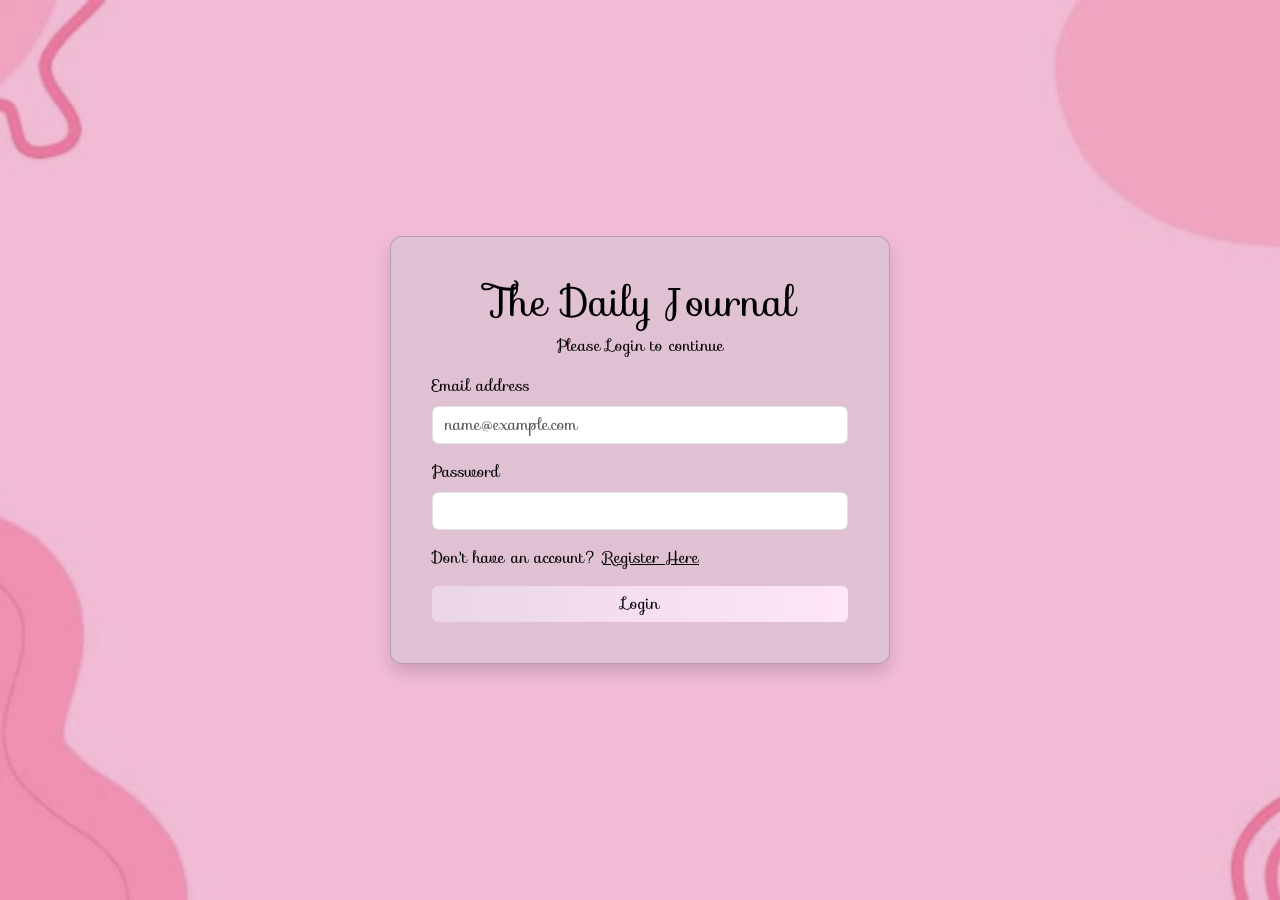
<file: index.html>
<!doctype html>
<html lang="en">
<head>
  <meta charset="utf-8" />
  <meta name="viewport" content="width=device-width, initial-scale=1" />
  <title>The Daily Journal - Login</title>

  <link href="https://cdn.jsdelivr.net/npm/bootstrap@5.3.7/dist/css/bootstrap.min.css" rel="stylesheet">
  <link rel="stylesheet" href="./login.css">
</head>
<body class="d-flex justify-content-center align-items-center" style="height: 100vh;">
  <div class="card Login-Card shadow" style="width: 500px;">
    <div class="card-body text-center">
      <h1 class="card-title">The Daily Journal</h1>
      <p class="card-text">Please Login to continue</p>

      <form id="loginForm" class="text-start">
        <div class="mb-3">
          <label for="emailInput" class="form-label">Email address</label>
          <input type="email" class="form-control" id="emailInput" name="email" placeholder="name@example.com" required />
        </div>
        <div class="mb-3">
          <label for="passwordInput" class="form-label">Password</label>
          <input type="password" class="form-control" id="passwordInput" name="password" required />
        </div>
        <p>Don't have an account? <a href="./Registration.html">Register Here</a></p>
       <button type="submit" class="btn w-100 custom-login-button">Login</button>

      </form>
    </div>
  </div>

  <script>
    const form = document.getElementById('loginForm');

    form.addEventListener('submit', async (e) => {
      e.preventDefault();

      const email = document.getElementById('emailInput').value;
      const password = document.getElementById('passwordInput').value;

      try {
        const response = await fetch('/userLogin', {
          method: 'POST',
          headers: { 'Content-Type': 'application/json' },
          body: JSON.stringify({ email, password })
        });

        const result = await response.json();

        if (response.ok) {
          localStorage.setItem('userID', result.userID); // ✅ Store email for later
          window.location.href = 'feedPage.html';
        } else {
          alert(result.message || 'Login failed');
        }
      } catch (error) {
        console.error('Login error:', error);
        alert('Could not connect to the server. Please try again later.');
      }
    });
  </script>

  <script src="https://cdn.jsdelivr.net/npm/bootstrap@5.3.7/dist/js/bootstrap.bundle.min.js"></script>
</body>
</html>
</file>
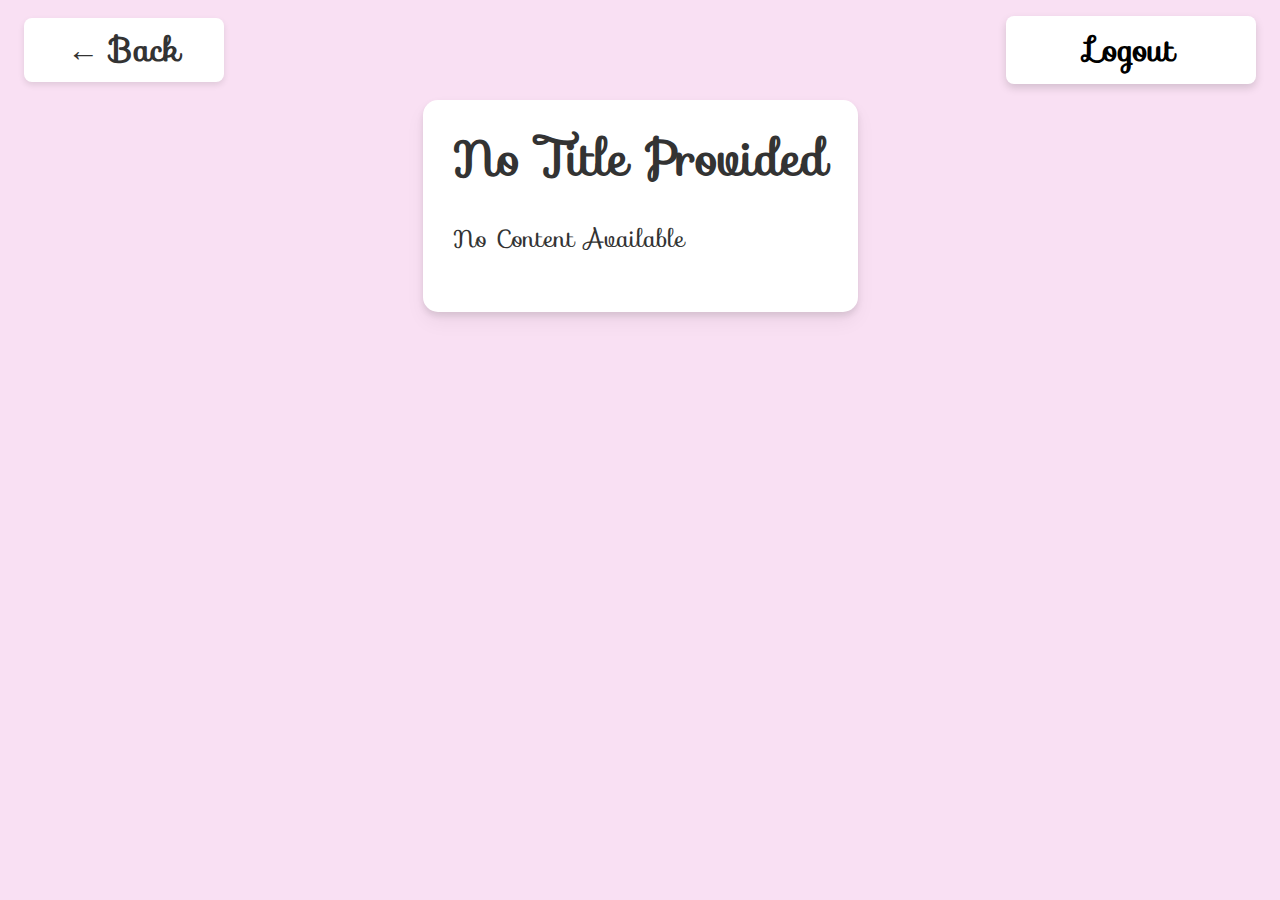
<file: dedicated page.html>
<!doctype html>
<html lang="en">
<head>
  <meta charset="utf-8" />
  <meta name="viewport" content="width=device-width, initial-scale=1" />
  <title>Full Post</title>

  <!-- Bootstrap -->
  <link href="https://cdn.jsdelivr.net/npm/bootstrap@5.3.7/dist/css/bootstrap.min.css" rel="stylesheet">

  <!-- Google Font -->
  <link href="https://fonts.googleapis.com/css2?family=Sofia&display=swap" rel="stylesheet">

  <!-- Custom CSS -->
  <link rel="stylesheet" href="dedicated page.css">
</head>

<body>

  <!-- Header Navigation -->
  <div class="d-flex justify-content-between align-items-center px-4 pt-3">
    <a href="feedPage.html" class="btn back-button">← Back</a>
    <a href="login.html" class="btn logout-button">Logout</a>
  </div>

  <!-- Post Content Container -->
  <div class="d-flex justify-content-center mt-3 px-3">
    <div class="post-container">
      <h1 id="postTitle">Post Title</h1>
      <p id="postDescription">Post Description</p>
    </div>
  </div>

  <!-- Script to Load Dynamic Post -->
  <script>
    function getQueryParam(key) {
      const params = new URLSearchParams(window.location.search);
      return params.get(key);
    }

    const title = getQueryParam("title");
    const description = getQueryParam("description");

    document.getElementById("postTitle").textContent = decodeURIComponent(title || "No Title Provided");
    document.getElementById("postDescription").textContent = decodeURIComponent(description || "No Content Available");
  </script>

</body>
</html>
</file>
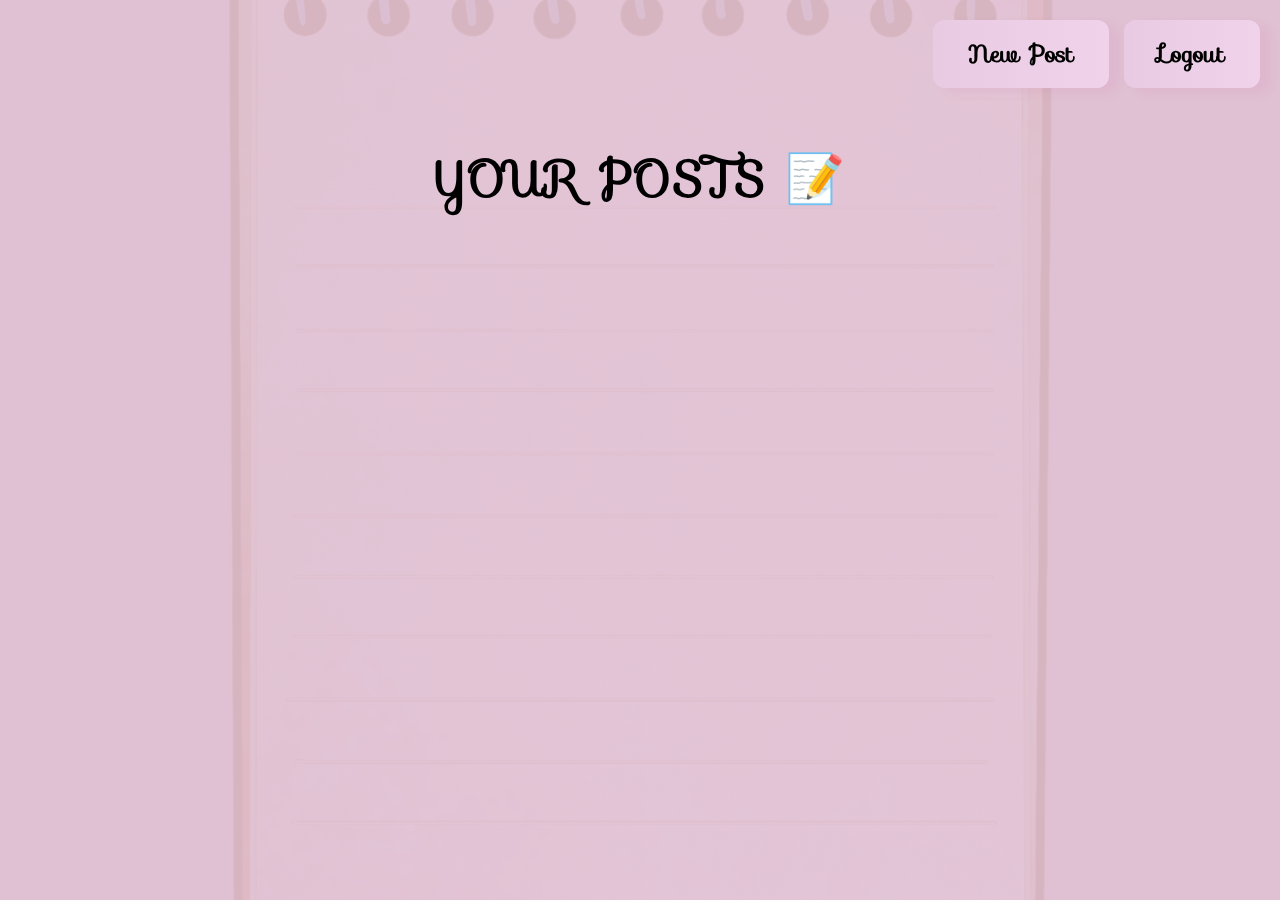
<file: feedPage.html>
<!DOCTYPE html>
<html lang="en">
<head>
  <meta charset="UTF-8" />
  <meta name="viewport" content="width=device-width, initial-scale=1.0"/>
  <title>Your Journal Feed</title>

  <link rel="stylesheet" href="feedpage.css" />
  <link href="https://fonts.googleapis.com/css2?family=Sofia&display=swap" rel="stylesheet">
</head>
<body>

  <!-- Top right buttons -->
  <div class="top-right-buttons">
    <button class="action-btn" onclick="location.href='Post.html'">New Post</button>
    <button class="action-btn" onclick="logout()">Logout</button>
  </div>

  <!-- Header -->
  <div class="header">
    <h1>YOUR POSTS 📝</h1>
  </div>

  <!-- Posts container -->
  <div class="content" id="postsContainer">

    <!-- Message for no posts -->
    <div id="noPosts" class="no-posts-container d-none">
      <p class="no-posts-text">No posts yet, start your journaling right now!</p>
      <a href="Post.html" class="create-post-btn">Create First Post</a>
    </div>

    <!-- Posts will be added here -->
    <div id="postsList"></div>
  </div>

  <script>
    const userID = localStorage.getItem("userID");
    const noPosts = document.getElementById("noPosts");
    const postsList = document.getElementById("postsList");

    function getPreview(text, charLimit) {
      if (text.length <= charLimit) return text;
      return text.slice(0, charLimit) + "...";
    }

    fetch(`http://localhost:3000/getMyPosts?userID=${encodeURIComponent(userID)}`)
      .then(res => {
        if (!res.ok) throw new Error("Failed to load posts");
        return res.json();
      })
      .then(posts => {
        if (!posts || posts.length === 0) {
          noPosts.classList.remove("d-none");
          return;
        }

        noPosts.classList.add("d-none");
        postsList.innerHTML = "";

        posts.forEach(post => {
          const postCard = document.createElement("div");
          postCard.className = "Post";
          postCard.innerHTML = `
            <h2>${post.postTitle}</h2>
            <p>${getPreview(post.postDescription, 150)}</p>
            <div style="display: flex; gap: 10px; flex-wrap: wrap;">
              <a href="dedicated page.html?title=${encodeURIComponent(post.postTitle)}&description=${encodeURIComponent(post.postDescription)}" class="viewpost">View Full Post</a>
              <a href="Post.html?edit=true&title=${encodeURIComponent(post.postTitle)}&description=${encodeURIComponent(post.postDescription)}" class="viewpost">Edit Post</a>
              <button class="delete-btn" data-id="${post.ID}">Delete Post</button>
            </div>
          `;
          postsList.appendChild(postCard);
        });

        // Add delete event listeners
        document.querySelectorAll('.delete-btn').forEach(button => {
          button.addEventListener('click', () => {
            const postID = button.getAttribute('data-id');
            console.log("🗑️ Deleting post ID:", postID); // Debugging log
            if (confirm("Are you sure you want to delete this post?")) {
              fetch(`http://localhost:3000/deletePost?postID=${encodeURIComponent(postID)}`, {
                method: 'DELETE'
              })
              .then(res => {
                if (!res.ok) throw new Error("Delete failed");
                return res.json();
              })
              .then(() => {
                alert("Post deleted successfully");
                location.reload(); // Refresh list
              })
              .catch(err => {
                console.error("❌ Error deleting post:", err);
                alert("Could not delete post.");
              });
            }
          });
        });
      })
      .catch(err => {
        console.error("⚠️ Error fetching posts:", err);
        alert("Could not load posts.");
      });

    function logout() {
      localStorage.removeItem("userID");
      window.location.href = "login.html";
    }
  </script>

</body>
</html>
</file>
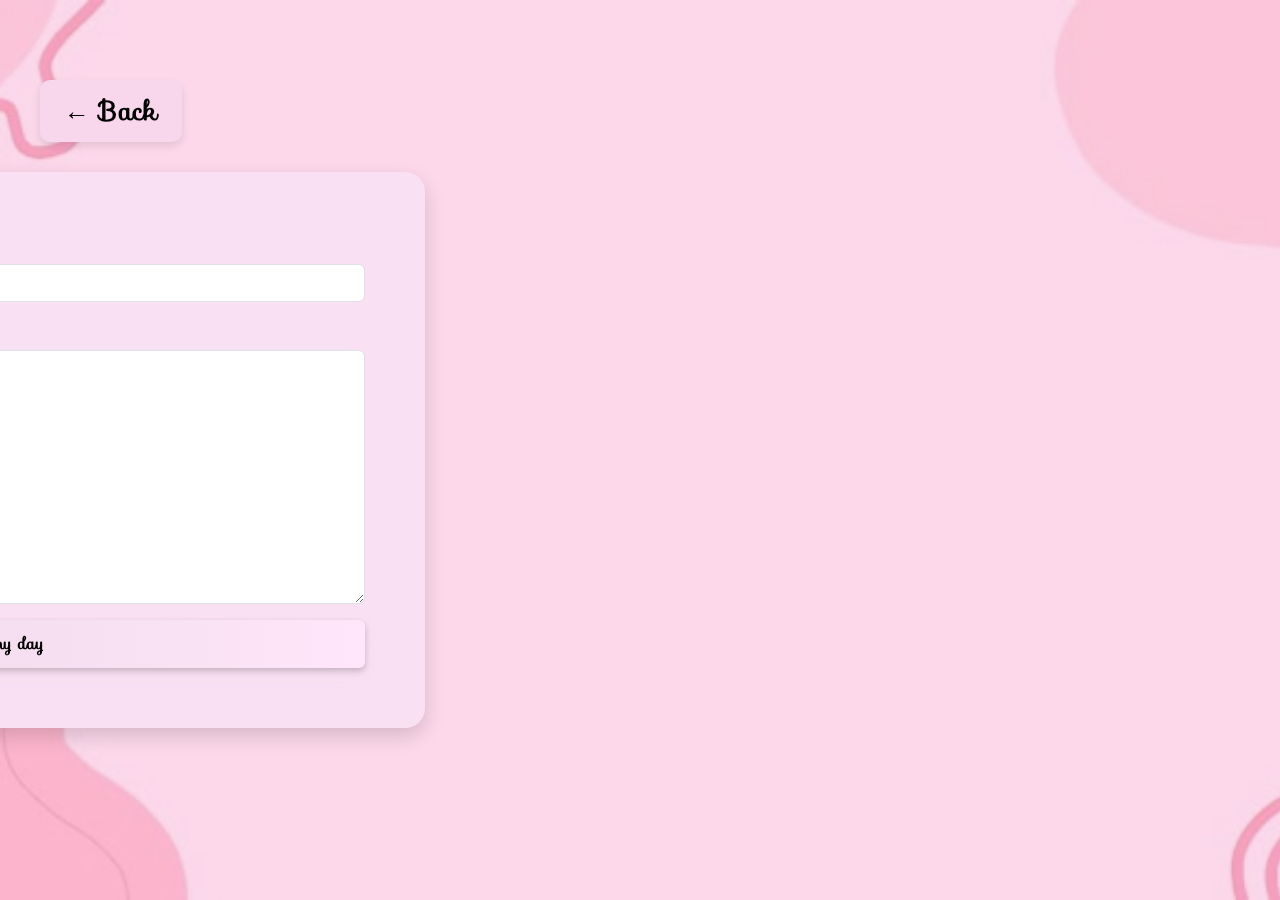
<file: Post.html>
<!doctype html>
<html lang="en">
<head>
  <meta charset="utf-8" />
  <meta name="viewport" content="width=device-width, initial-scale=1" />
  <title>Post Page</title>

  <!-- Bootstrap & Fonts -->
  <link href="https://cdn.jsdelivr.net/npm/bootstrap@5.3.7/dist/css/bootstrap.min.css" rel="stylesheet" />
  <link href="https://fonts.googleapis.com/css2?family=Sofia&display=swap" rel="stylesheet" />
  
  <!-- Custom CSS -->
  <link rel="stylesheet" href="post.css" />
</head>

<body class="full-bg">

  <!-- ✅ Back button outside form, top-left -->
<a href="feedPage.html" class="back-button">← Back</a>


  <!-- ✅ Post Form -->
  <form class="formDiv" id="postForm">
    <div class="mb-3">
      <label for="PostTitle" class="form-label">Post Title</label>
      <input type="text" class="form-control" id="PostTitle" name="postTitle" placeholder="Title Here" required />
    </div>
    <div class="mb-3">
      <label for="DayDescription" class="form-label">Describe your day</label>
      <textarea class="form-control" id="DayDescription" name="postDescription" rows="10" required></textarea>
    </div>

    <button type="submit" class="btn btn-primary w-100" id="postButton">Post my day</button>

    <div id="successMessage" class="alert alert-success mt-3 d-none" role="alert">
      Posted successfully!
    </div>
  </form>

  <!-- ✅ Script for edit mode and post submission -->
  <script>
    function getQueryParam(key) {
      return new URLSearchParams(window.location.search).get(key);
    }

    // Prefill form if in edit mode
    window.onload = () => {
      const isEdit = getQueryParam("edit");
      if (isEdit === "true") {
        const title = decodeURIComponent(getQueryParam("title") || "");
        const description = decodeURIComponent(getQueryParam("description") || "");
        document.getElementById("PostTitle").value = title;
        document.getElementById("DayDescription").value = description;
        document.getElementById("postButton").textContent = "Update Post";
      }
    };

    const form = document.getElementById('postForm');

    form.addEventListener('submit', async (e) => {
      e.preventDefault();

      const postTitle = document.getElementById("PostTitle").value.trim();
      const postDescription = document.getElementById("DayDescription").value.trim();
      const userID = localStorage.getItem("userID");

      if (!userID) {
        alert("User not logged in. Please login again.");
        window.location.href = "login.html";
        return;
      }

      if (!postTitle || !postDescription) {
        alert("Please fill in both fields before posting.");
        return;
      }

      try {
        const response = await fetch("http://localhost:3000/newPost", {
          method: "POST",
          headers: {
            "Content-Type": "application/json"
          },
          body: JSON.stringify({ postTitle, postDescription, userID })
        });

        if (response.ok) {
          document.getElementById("successMessage").classList.remove("d-none");
          setTimeout(() => {
            window.location.href = "feedPage.html";
          }, 1500);
        } else {
          const errorText = await response.text();
          alert("Failed to post: " + errorText);
        }
      } catch (err) {
        console.error("Error posting:", err);
        alert("Something went wrong. Please try again.");
      }
    });
  </script>
</body>
</html>
</file>
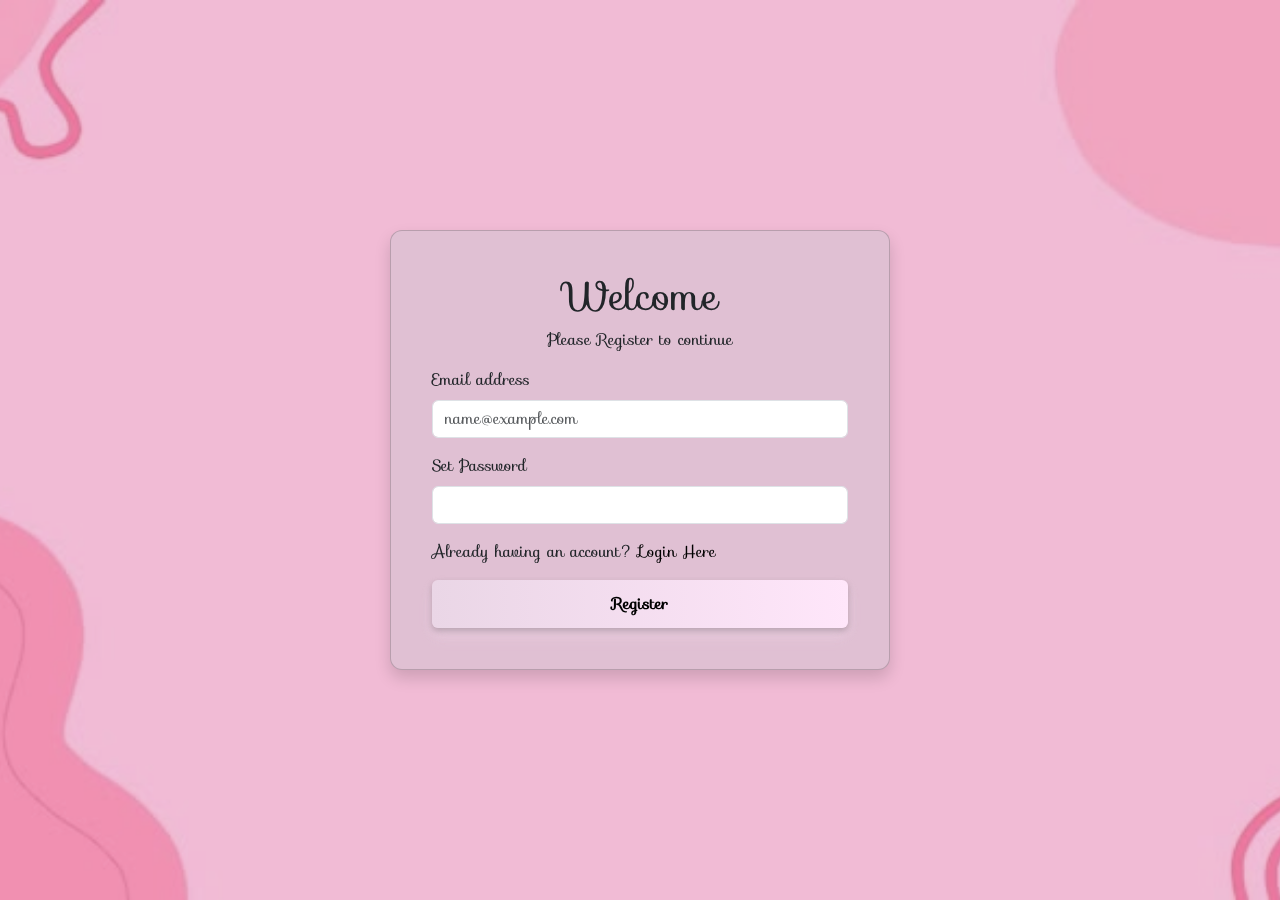
<file: Registration.html>
<!doctype html>
<html lang="en">

<head>
  <meta charset="utf-8">
  <meta name="viewport" content="width=device-width, initial-scale=1">
  <title>Register</title>
  
  <link href="https://cdn.jsdelivr.net/npm/bootstrap@5.3.7/dist/css/bootstrap.min.css" rel="stylesheet">

  <link href="https://fonts.googleapis.com/css2?family=Sofia&display=swap" rel="stylesheet">

  <link rel="stylesheet" href="./registration.css">
</head>

<body class="d-flex justify-content-center align-items-center full-bg">

  <div class="card Login-Card shadow">
    <div class="card-body text-center">
      <h1 class="card-title">Welcome</h1>
      <p class="card-text">Please Register to continue</p>

      <form class="text-start" id="registrationForm">
        <div class="mb-3">
          <label for="emailinput" class="form-label">Email address</label>
          <input type="email" class="form-control" id="emailinput" name="email" placeholder="name@example.com" required>
        </div>
        <div class="mb-3">
          <label for="PasswordInput" class="form-label">Set Password</label>
          <input type="password" class="form-control" id="PasswordInput" name="password" required>
        </div>
        <p>Already having an account? <a href="./login.html">Login Here</a></p>
        <button type="submit" class="btn w-100" id="RegisterButton">Register</button>
      </form>
    </div>
  </div>

 
  <script src="https://cdn.jsdelivr.net/npm/bootstrap@5.3.7/dist/js/bootstrap.bundle.min.js"></script>

  
  <script>
    const form = document.getElementById('registrationForm');

    form.addEventListener('submit', async (e) => {
      e.preventDefault();

      const formData = new URLSearchParams(new FormData(form));

      try {
        const response = await fetch('http://localhost:3000/registerUser', {
          method: 'POST',
          headers: {
            'Content-Type': 'application/x-www-form-urlencoded'
          },
          body: formData
        });

        if (response.status === 200) {
          window.location.href = "login.html";
        } else {
          alert("Registration failed. Please try again.");
        }
      } catch (error) {
        console.error("Error:", error);
        alert("Could not connect to the server.");
      }
    });
  </script>
</body>

</html>
</file>
<file: login.css>
@import url('https://fonts.googleapis.com/css2?family=Sofia&display=swap');

body {
    font-family: 'Sofia', sans-serif;
    background-color: #db9fc2; 
}

body::before {
  content: "";
  position: fixed;
  top: 0;
  left: 0;
  height: 100%;
  width: 100%;
  background-image: url('post2.png');
  background-repeat: no-repeat;
  background-size: cover;
  background-position: center;
  opacity: 0.6; /* Light transparency */
  z-index: -1;
}

.Login-Card {
    background-color: #e0c0d3;
    color: black;
    border-radius: 12px;
    padding: 25px;
    box-shadow:
        0 4px 6px rgba(0, 0, 0, 0.2),
        0 8px 20px rgba(214, 51, 132, 0.3),
        0 12px 24px rgba(0, 0, 0, 0.1);
}

.Login-Card .card-title,
.Login-Card .card-text,
.Login-Card label,
.Login-Card a {
    color: black;
}
.custom-login-button {
  background-image: linear-gradient(to right, rgb(234, 214, 230), rgb(255, 230, 250)) !important;
  color: black !important;
  border: none !important;
}

.custom-login-button:hover {
  background-image: linear-gradient(to right, rgb(255, 230, 250), rgb(234, 214, 230)) !important;
  color: black !important;
}
</file>
<file: dedicated page.css>
@import url('https://fonts.googleapis.com/css2?family=Sofia&display=swap');

body {
  background: #f9e0f3;
  font-family: 'Sofia', sans-serif;
}

/* Back button style */
.back-button {
  font-family: 'Sofia', sans-serif;
  font-size: 2rem;
  font-weight: bold;
  color: #333;
  border-radius: 8px;
  padding: 8px 16px;
  box-shadow: 0 3px 6px rgba(0, 0, 0, 0.1);
  text-decoration: none;
  background-color: #fff;
  border: none;
  width: 200px;
}

.back-button:hover {
  background-color: #f0d4e4;
  color: #000;
}

/* Logout button style */
.logout-button {
  font-family: 'Sofia', sans-serif;
  font-size: 2rem;
  font-weight: bold;
  color: black;
  background-color: white;
  padding: 10px 24px;
  border-radius: 8px;
  text-decoration: none;
  border: none;
  box-shadow: 0 4px 8px rgba(0, 0, 0, 0.15);
  width: 250px;
  transition: background-color 0.3s, color 0.3s;
}

.logout-button:hover {
  background-color: #c82333;
  color: #fff;
}

/* Post content styling */
.post-container {
  max-width: 900px;
  padding: 30px;
  background-color: white;
  border-radius: 15px;
  box-shadow:
    0 4px 6px rgba(0, 0, 0, 0.1),
    0 10px 20px rgba(0, 0, 0, 0.05);
  color: #333;
  line-height: 1.8;
  word-wrap: break-word;
  overflow-wrap: break-word;
}

/* Title */
h1 {
  font-size: 3rem;
  font-weight: bold;
  margin-bottom: 2rem;
  font-family: 'Sofia', sans-serif;
}

/* Paragraph */
p {
  font-size: 1.5rem;
  line-height: 1.6;
  margin-bottom: 1.5rem;
  word-wrap: break-word;
  overflow-wrap: break-word;
  white-space: pre-line; /* ✅ preserves line breaks if any */
}
</file>
<file: feedpage.css>
@import url('https://fonts.googleapis.com/css2?family=Sofia&display=swap');

body {
  background: #e0c0d3;
  font-family: 'Sofia', cursive;
  margin: 0;
  padding: 0;
}

body::before {
  content: "";
  position: fixed;
  top: 10;
  left: 10;
  width: 100%;
  height: 100%;
  background-image: url('Frontend.png');
  background-size: 1300px;
  background-repeat: no-repeat;
  background-position: center;
  opacity: 0.09;
  z-index: -1;
}

/* Top Right Buttons */
.top-right-buttons {
  display: flex;
  justify-content: flex-end;
  gap: 15px;
  padding: 20px;
}

.action-btn {
  font-size: 1.5rem;
  padding: 15px 35px;
  border-radius: 12px;
  font-weight: bold;
  font-family: 'Sofia', cursive;
  background-image: linear-gradient(to right, rgb(232, 203, 226), rgb(241, 210, 235));
  color: black;
  box-shadow: 10px 5px 10px rgba(216, 112, 171, 0.1);
  cursor: pointer;
  transition: transform 0.2s ease;
  border: none;
}

.action-btn:hover {
  transform: scale(1.05);
}

/* Header */
.header {
  text-align: center;
  margin: 20px 0;
}

.header h1 {
  font-size: 3rem;
  letter-spacing: 2px;
  text-transform: uppercase;
}

/* Content Wrapper */
.content {
  display: flex;
  flex-direction: column;
  align-items: center;
  padding: 10px;
}

/* No Posts Section */
.no-posts-container {
  text-align: center;
  margin-top: 30px;
}

.no-posts-text {
  font-size: 2rem;
  font-weight: bold;
  font-family: 'Sofia', cursive;
  margin-bottom: 20px;
}

.create-post-btn {
  background-image: linear-gradient(to right, #f8d7ef, #fdddf3);
  padding: 10px 15px;
  font-size: 1.5rem;
  text-decoration: none;
  border-radius: 12px;
  font-weight: bold;
  color: #000;
  box-shadow: 2px 2px 8px rgba(0,0,0,0.1);
  transition: 0.3s;
}

.create-post-btn:hover {
  transform: scale(1.05);
  background-image: linear-gradient(to right, #fdddf3, #f8d7ef);
}

/* Individual Post Card */
.Post {
  background: white;
  border-radius: 15px;
  padding: 25px;
  margin: 10px auto;
  width: 90%;
  max-width: 1500px;
  box-shadow: 0px 0px 8px rgba(0, 0, 0, 0.1);
  text-align: left;
  font-family: 'Sofia', cursive;
  word-wrap: break-word;
  overflow-wrap: break-word;
}


/* Post Title */
.Post h2 {
  font-size: 2rem;
  margin-bottom: 10px;
}

/* Post Description */
.Post p {
  font-size: 1.2rem;
  margin-bottom: 15px;
}

/* View Post Button */
.viewpost {
  display: inline-block;
  margin-top: 10px;
  padding: 10px 20px;
  font-size: 1.2rem;
  background-color: #fce4ec;
  color: black;
  font-weight: bold;
  border-radius: 10px;
  text-decoration: none;
  border: 2px solid #f1a1bc;
  box-shadow: 2px 2px 5px rgb(237, 234, 234);
  transition: all 0.3s ease;
}

.viewpost:hover {
  background-color: #f1a1bc;
  color: white;
}

/* Utility Class */
.d-none {
  display: none !important;
}

.delete-btn {
  display: inline-block;
  margin-top: 10px;
  padding: 10px 20px;
  font-size: 1.2rem;
  background-color: #fce4ec;
  color: black;
  font-weight: bold;
  border-radius: 10px;
  text-decoration: none;
  border: 2px solid #f1a1bc;
  box-shadow: 2px 2px 5px rgb(237, 234, 234);
  transition: all 0.3s ease;
  font-family: 'Sofia', cursive;
}

.delete-btn:hover {
  background-color: #f1a1bc;
  color: white;
}
</file>
<file: post.css>
@import url('https://fonts.googleapis.com/css2?family=Sofia&display=swap');

body {
  font-family: 'Sofia', sans-serif;
  background-color: #f9e0f3;
  margin: 0;
  padding: 0;
  position: relative;
  min-height: 100vh;
}

/* Soft background handwriting image */
body::before {
  content: "";
  position: fixed;
  top: 0;
  left: 0;
  height: 100%;
  width: 100%;
  background-image: url('post2.png');
  background-repeat: no-repeat;
  background-size: cover;
  background-position: center;
  opacity: 0.5; /* Light transparency */
  z-index: -1;
}

/* ✅ Your original post container box */
.formDiv {
  width: 95%;
  max-width: 850px;          /* Increased width */
  padding: 60px;             /* More internal spacing */
  background: #f9e0f3;
  border-radius: 20px;
  box-shadow: 0 8px 20px rgba(0, 0, 0, 0.15);
  position: absolute;
  top: 50%;
  left: 0%;
  transform: translate(-50%, -50%);
  z-index: 1;
  animation: zoomIn 0.5s ease-out;  /* Optional: adds zoom-in effect */
}

.back-button {
  position: absolute;
  top: 80px; /* 👈 Moves it further down from the top */
  left: 40px;
  background-color: #f8d6eb;
  font-size: 1.6rem;
  font-weight: bold;
  padding: 12px 24px;
  border-radius: 10px;
  color: black; /* 👈 Makes the text black instead of blue */
  text-decoration: none; /* 👈 Removes underline */
  z-index: 10;
  box-shadow: 0 4px 8px rgba(0, 0, 0, 0.1);
  transition: background-color 0.3s ease;
  animation: zoomIn 0.5s ease-out;
}

.back-button:hover {
  background-color: #f2bcd6;
  color: black;
}


/* Post button */
#postButton {
  background-image: linear-gradient(to right, rgb(234, 214, 230), rgb(255, 230, 250));
  color: black;
  font-weight: bold;
  font-family: 'Sofia', sans-serif;
  border: none;
  border-radius: 6px;
  padding: 12px;
  box-shadow:
    0 3px 6px rgba(0, 0, 0, 0.2),
    0 6px 12px rgba(234, 214, 230, 0.3),
    0 10px 15px rgba(255, 230, 250, 0.2);
  transition: transform 0.2s ease;
}

#postButton:hover {
  transform: scale(1.02);
  cursor: pointer;
  background-image: linear-gradient(to right, rgb(255, 230, 250), rgb(234, 214, 230));
}

/* Focus styles for inputs */
input:focus, textarea:focus {
  border-color: #d48fb1;
  box-shadow: 0 0 0 0.2rem rgba(212, 143, 177, 0.25);
}
</file>
<file: registration.css>
@import url('https://fonts.googleapis.com/css2?family=Sofia&display=swap');

html, body {
  height: 100%;
  margin: 0;
  font-family: 'Sofia', sans-serif;
}

.full-bg {
  background-color: #db9fc2;
  min-height: 100vh;
}

.Login-Card {
  width: 500px;
  padding: 25px;
  border-radius: 12px;
  background-color: #e0c0d3;
  box-shadow:
    0 4px 6px rgba(0, 0, 0, 0.2),
    0 8px 15px rgba(218, 143, 189, 0.3),
    0 12px 24px rgba(0, 0, 0, 0.1);
}

body::before {
  content: "";
  position: fixed;
  top: 0;
  left: 0;
  height: 100%;
  width: 100%;
  background-image: url('post2.png');
  background-repeat: no-repeat;
  background-size: cover;
  background-position: center;
  opacity: 0.6; /* Light transparency */
  z-index: -1;
}

#RegisterButton {
  background-image: linear-gradient(to right, rgb(234, 214, 230), rgb(255, 230, 250));
  color: black;
  font-weight: bold;
  border: none;
  padding: 12px;
  border-radius: 6px;
  font-family: 'Sofia', sans-serif;
  box-shadow:
    0 3px 6px rgba(0, 0, 0, 0.2),
    0 6px 12px rgba(234, 214, 230, 0.3),
    0 10px 15px rgba(255, 230, 250, 0.2);
  transition: transform 0.2s ease;
}

#RegisterButton:hover {
  transform: scale(1.02);
  cursor: pointer;
}

a {
  color: black;
  text-decoration: none;
}

a:hover {
  color: #000;
  text-decoration: underline;
  text-decoration: underline;
}
</file>
